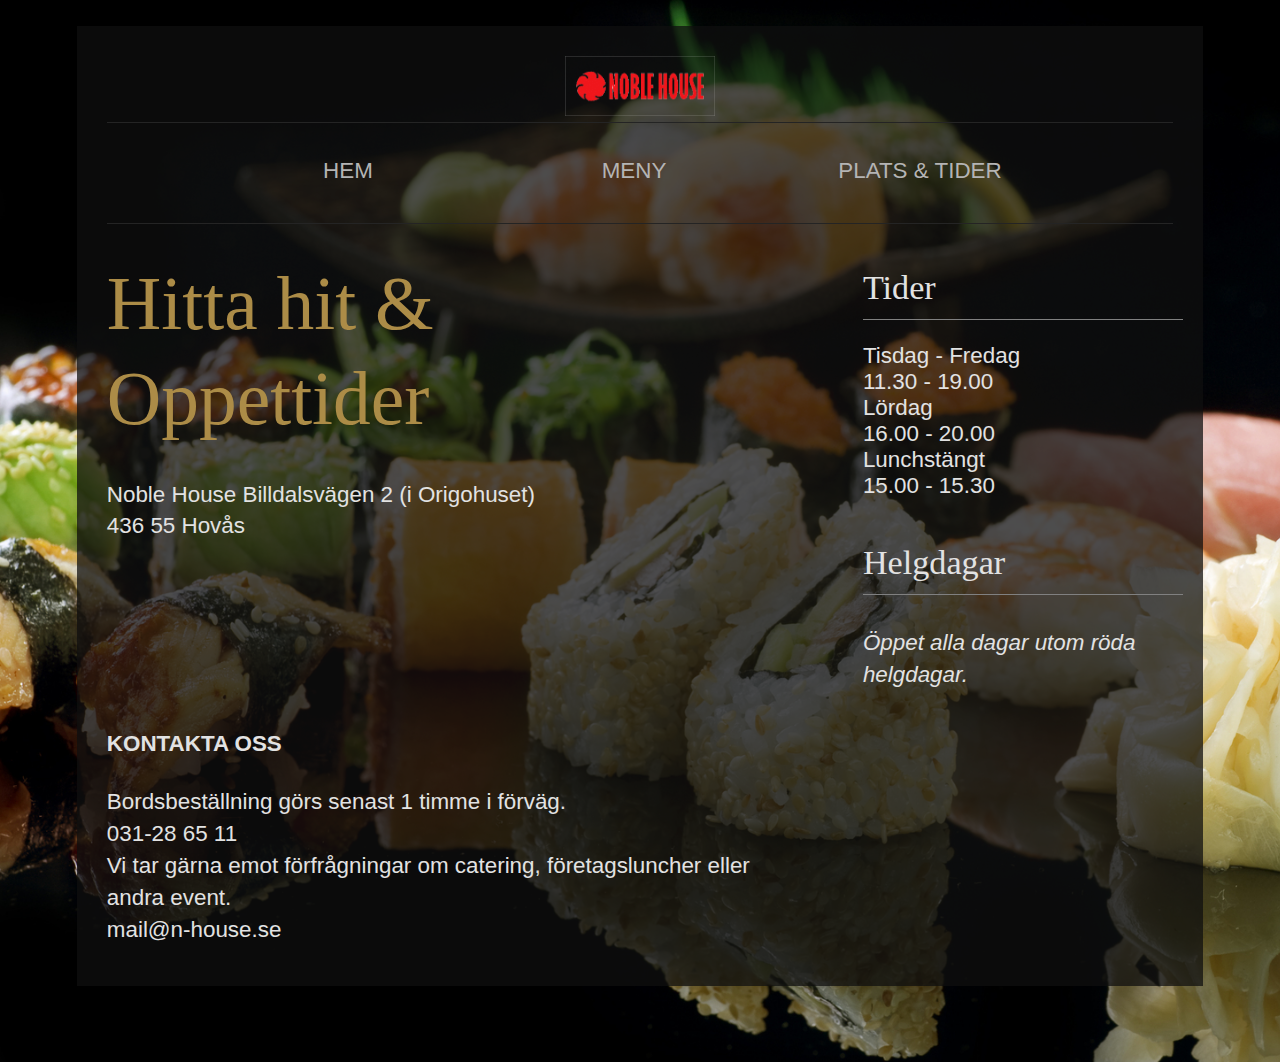
<file: location.html>
<!DOCTYPE html>
<html lang="en">

<head>
  <meta charset="UTF-8">
  <title>Noble house: Plats &amp; Tider</title>
  <link href="styles/normalize.css" rel="stylesheet">
  <link href="styles/main.css" rel="stylesheet">
</head>

<body class="location-page">
  <div class="container">
    <header>
      <a href="index.html" class="logo"><img src="images/logo.png" alt="Blue Leopard logo"></a>
      <nav class="main-navigation">
        <ul>
          <li><a href="index.html">Hem</a></li>
          <li><a href="menu.html">Meny</a></li>
          <li><a href="location.html">Plats &amp; Tider</a></li>
        </ul>
      </nav>
    </header>
    <div class="landing">
      <h1>Hitta hit &amp; Oppettider</h1>

      <p>Noble House Billdalsvägen 2 (i Origohuset)<br> 436 55 Hovås</p>
    </div>

    <aside class="sidebar">
      <div class="featured-info">
        <h3>Tider</h3>
        <ul>
          <li> Tisdag - Fredag
            <li>11.30 - 19.00</li>
            <li>Lördag</li>
            <li>16.00 - 20.00</li>
            <li>Lunchstängt</li>
            <li>15.00 - 15.30</li>
        </ul>
      </div>
      <div class="featured-info">
        <h3>Helgdagar</h3>
        <p>Öppet alla dagar utom röda helgdagar.</p>
      </div>
    </aside>

    <footer>
      <h4>Kontakta oss</h4>

      <p>Bordsbeställning görs senast 1 timme i förväg.</p>
      <p>031-28 65 11</p>

      <p>Vi tar gärna emot förfrågningar om catering, företagsluncher eller andra event.</p>
      <p>mail@n-house.se</p>
    </footer>
  </div>
</body>

</html>
</file>
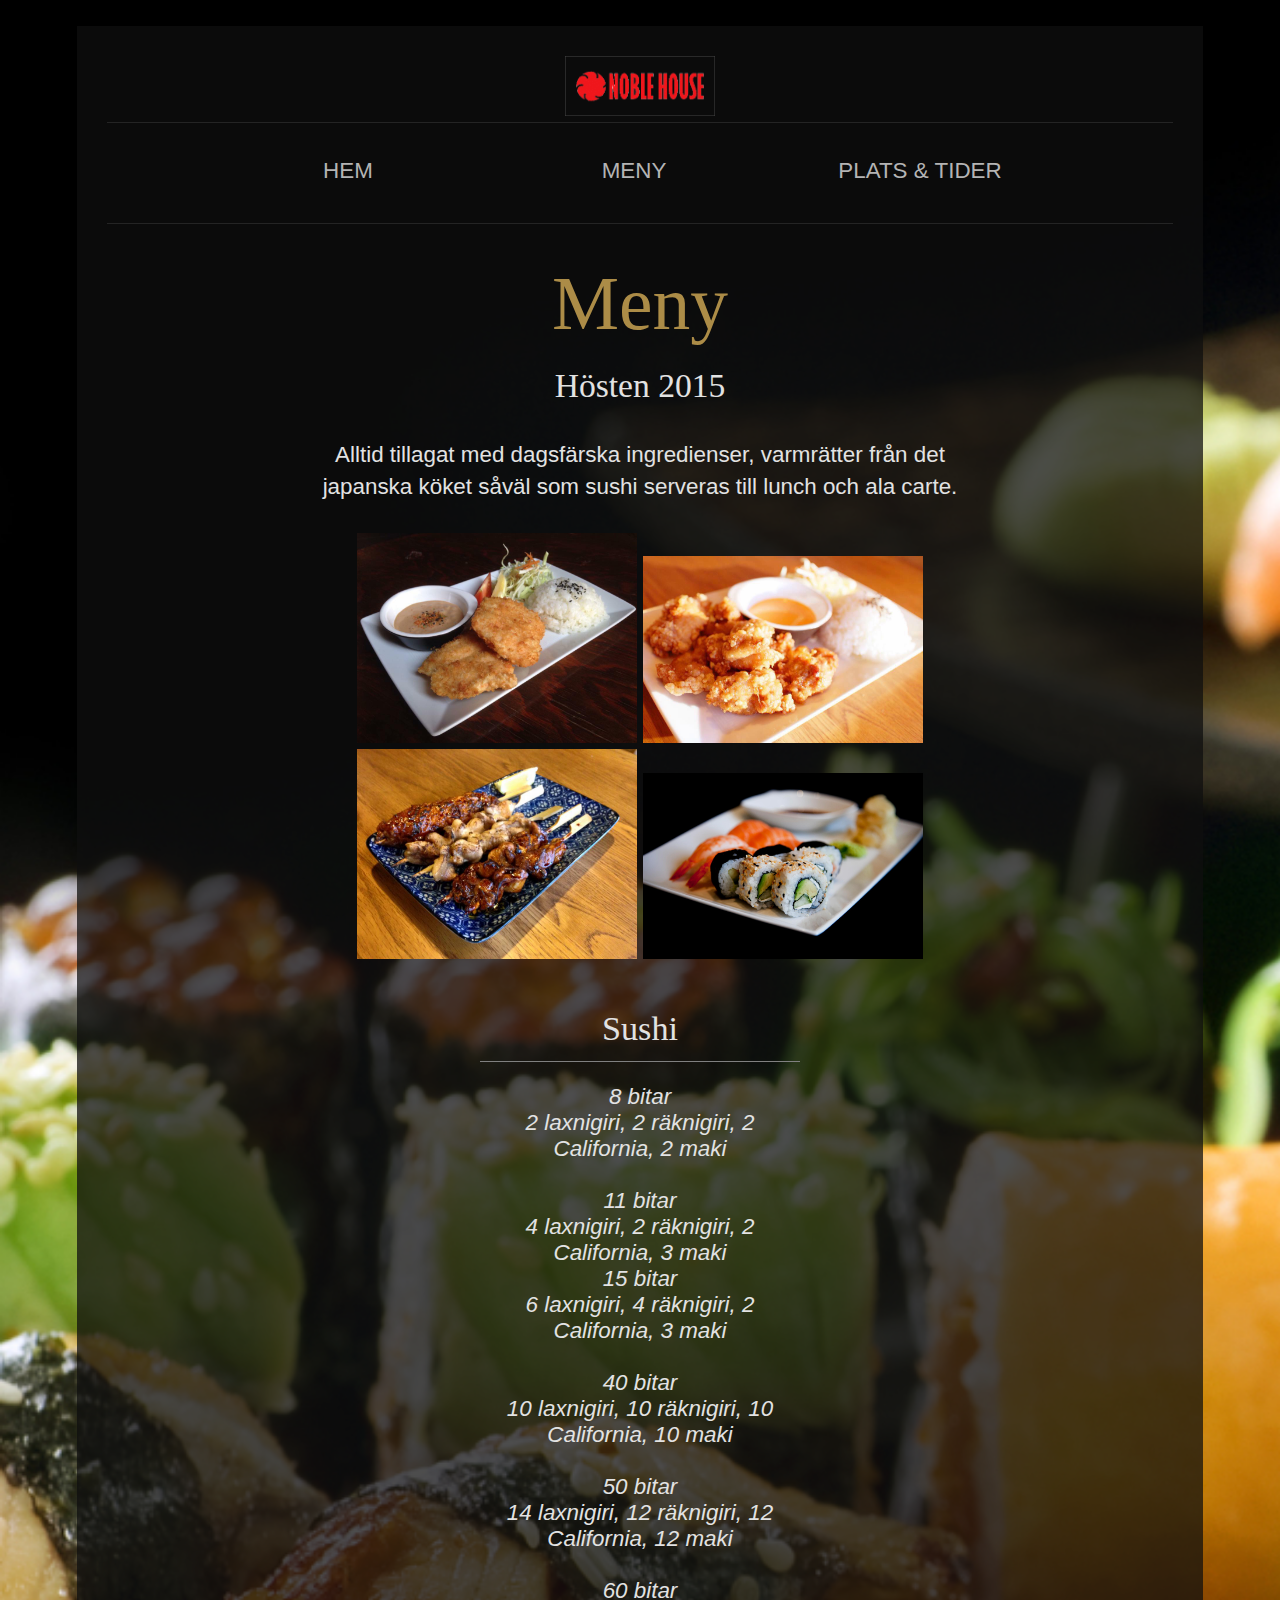
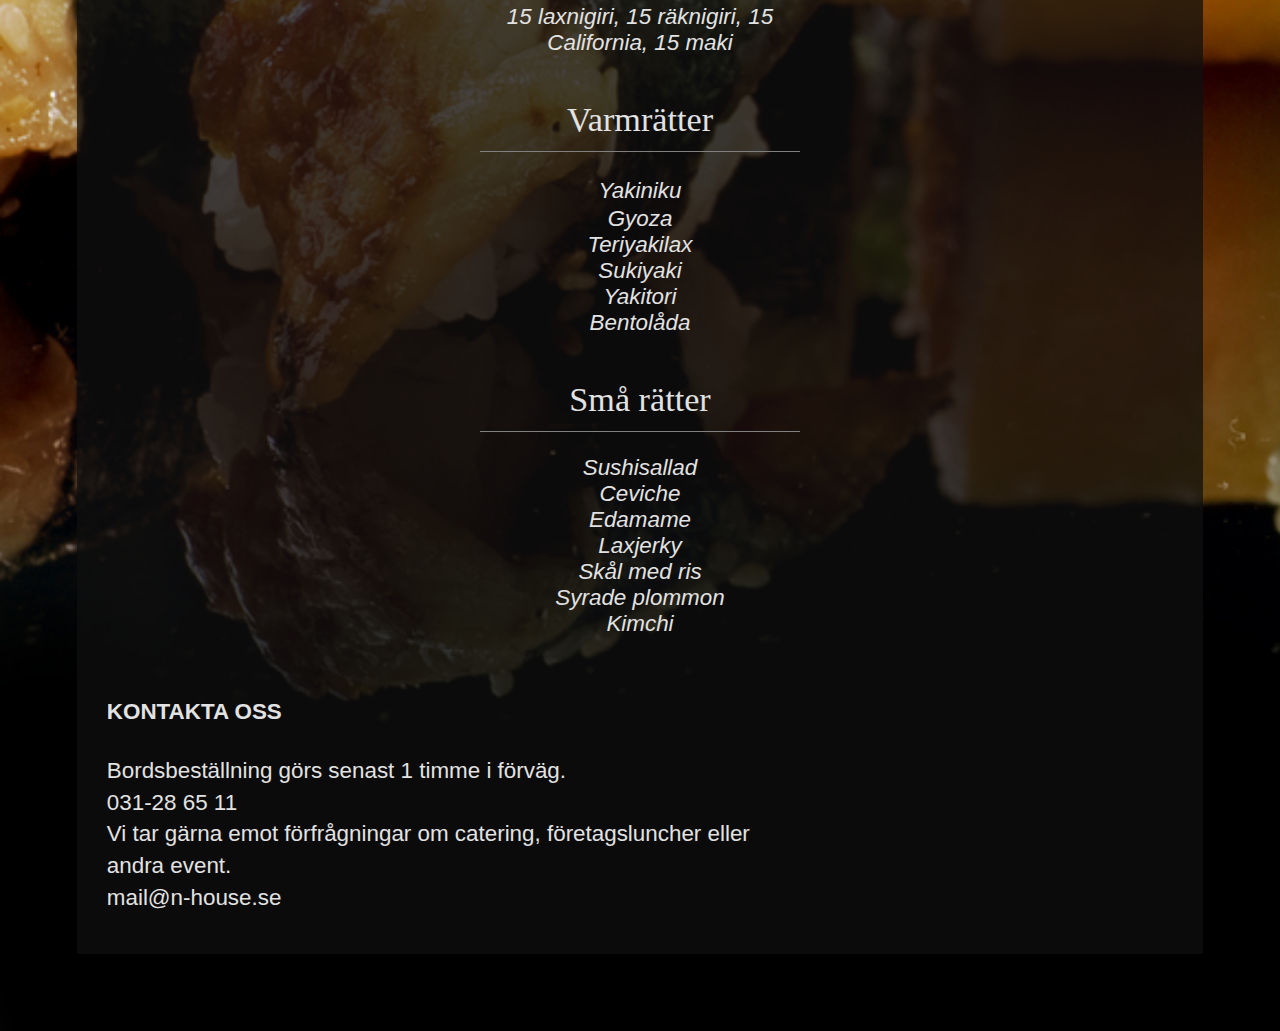
<file: menu.html>
<!DOCTYPE html>
<html lang="en">

<head>
  <meta charset="UTF-8">
  <title>Noble House: Meny</title>
  <link href="styles/normalize.css" rel="stylesheet">
  <link href="styles/main.css" rel="stylesheet">
</head>

<body class="menu-page">
  <div class="container">
    <header>
      <a href="index.html" class="logo"><img src="images/logo.png" alt="Blue Leopard logo"></a>
      <nav class="main-navigation">
        <ul>
          <li><a href="index.html">Hem</a></li>
          <li><a href="menu.html">Meny</a></li>
          <li><a href="location.html">PLats &amp; Tider</a></li>
        </ul>
      </nav>
    </header>
    <div class="landing">
      <h1>Meny</h1>
      <h2>Hösten 2015</h2>
      <p>Alltid tillagat med dagsfärska ingredienser, varmrätter från det japanska köket såväl som sushi serveras till lunch
        och ala carte.</p>
    </div>
    <div class="gallery">
      <img src="images\varmratt.jpg" alt="Dagens rätt">
      <img src="images/lunch.jpg" alt="Lunchmeny">
      <img src="images/yakitori.jpg" alt="Yakitoryspett">
      <img src="images/sushi.jpg" alt="Sushi">

    </div>

    <div class="featured-info">
      <h3>Sushi</h3>

      <ul>
        <li> 8 bitar<br> 2 laxnigiri, 2 räknigiri, 2 California, 2 maki</li>
        <br>
        <li>11 bitar<br> 4 laxnigiri, 2 räknigiri, 2 California, 3 maki</11>
          <br>
          <li>15 bitar<br> 6 laxnigiri, 4 räknigiri, 2 California, 3 maki</li>
          <br>
          <li>40 bitar<br> 10 laxnigiri, 10 räknigiri, 10 California, 10 maki</li>
          <br>
          <li>50 bitar<br> 14 laxnigiri, 12 räknigiri, 12 California, 12 maki</li>
          <br>
          <li>60 bitar<br> 15 laxnigiri, 15 räknigiri, 15 California, 15 maki</li>

      </ul>
    </div>
    <div class="featured-info">
      <h3>Varmrätter</h3>
      <ul>
        <li>Yakiniku　</li>
        <li>Gyoza</li>
        <li>Teriyakilax</li>
        <li>Sukiyaki</li>
        <li>Yakitori</li>
        <li>Bentolåda</li>
      </ul>
    </div>
    <div class="featured-info">
      <h3>Små rätter</h3>
      <ul>
        <li> Sushisallad</li>
        <li>Ceviche</li>
        <li>Edamame</li>
        <li>Laxjerky</li>
        <li>Skål med ris</li>
        <li>Syrade plommon</li>
        <li>Kimchi</li>
      </ul>
    </div>
    <footer>
      <h4>Kontakta oss</h4>

      <p>Bordsbeställning görs senast 1 timme i förväg.</p>
      <p>031-28 65 11</p>

      <p>Vi tar gärna emot förfrågningar om catering, företagsluncher eller andra event.</p>
      <p>mail@n-house.se</p>
    </footer>
  </div>
</body>

</html>
</file>
<file: styles/main.css>
/* ---------------------------------------------------
                     COLOR GUIDE

GOLD: rgb(172, 140, 71)
WHITE: rgb(226, 226, 226)
GREY: rgb(128,128,128)
BLACK: rgb(15,15,15)
      rgba(15,15,15, 0.74)

----------------------------------------------------*/

/* ---------------------------------------------------
                      GLOBAL STYLES
----------------------------------------------------*/
body {
  font-size: 19px;
  font-family: "cronos-pro", calibri, candara, "segoe UI", Optima, Arial, sans-serif;
  color: rgb(226,226,226);
  background: #0f0f0f;
  background-image: url(../images/background.jpg);
  background-repeat: no-repeat;
  background-size: cover;
  padding: 2% 6% 6% 6%;
}

@media screen and (min-width: 750px){
  body {
    font-size: 1.4em;
  }
} /* media query for 750px  */


.container {
  background: rgb(15,15,15); /* IE8 */
  background: rgba(15,15,15,0.74);
  padding: 30px;
}

h1, h2, h3 {
  font-family: "double-pica-sc", Garamond, "Baskerville Old Face", "Times New Roman", serif;
  font-weight: normal;
}

h1 {
  font-size: 3.3684em;
  line-height: 1.2656em;
  margin-top: 0.4219em;
  margin-bottom: 0;
  color: rgb(172, 140, 71);
}

h2 {
  font-size: 1.5em;
  line-height: 1.2558em;
  margin: 0.4219em auto 0.4219em auto;
}

h3 {
  font-size: 1.5263em;
  font-weight: normal;
  line-height: 1.8621em;
  margin-top: 0.9310em;
  margin-bottom: 0;
}

p {
  font-size: 1em;
  line-height: 1.4211em;
  margin-top: 1.4211em;
  margin-bottom: 0;
  font-weight: 100;
  max-width: 700px;
}

li {
  font-weight: 100;
}

img {
  width: 100%;
}

a:link {
  color: rgb(172,140,71);
}

  a:visited {
    color: rgb(100, 81, 41);
  }

  a:hover {
    color: rgb(224, 182, 90);
  }

  a:active {
    color: rgb(252, 217, 142);
  }

.button {
  background-color: rgb(172,140,71);
  border-radius: 8px;
  max-width: 250px;
}

  .button a {
    color: rgb(226, 226, 226);
    text-decoration: none;
    font-style: normal;
    text-transform: uppercase;
    text-align: center;
    display: block;
    padding: 10px 0;
  }

  .button a:hover {
    background-color: rgb(119, 97, 48);
    border-radius: 8px;
  }

.featured-info h3 {
  border-bottom: 1px solid rgb(128,128,128);
}

.featured-info p {
  font-style: italic;
}

.featured-info ul {
  list-style: none;
  padding-left: 0;
}

@media screen and (min-width: 1050px){
  .featured-info {
    float: left;
    width: 30%;
    margin-left: 3%;
  }
} /* media query for 1050px  */

.gallery {
  margin-top: 30px;
}

  .gallery img {
    width: 500px;
  }

@media screen and (min-width: 600px) {
  
  .gallery {
    width: 446px;
    margin-left: auto;
    margin-right: auto;
  }
  
    .gallery img {
      max-width: 220px;
    }
  
  
} /* media query for 600px */

@media screen and (min-width: 1050px) {
  
  .gallery {
    width: 567px;
    margin-left: auto;
    margin-right: auto;
  }
  
    .gallery img {
      max-width: 280px;
    }
  
  
} /* media query for 600px */

@media screen and (min-width: 750px) {
  
  .landing {
    text-align: center;
  }
  
    .landing p {
      margin-left: auto;
      margin-right: auto;
    }

} /* media query for 750px  */


/* ---------------------------------------------------
                      LOGO STYLES
----------------------------------------------------*/
.logo {
  display: block;
  margin: 0 auto;
  width: 150px;
}

  .logo img {
    width: 150px;
  }

/* ---------------------------------------------------
                MAIN NAVIGATION STYLES
----------------------------------------------------*/

.main-navigation ul {
  padding-left: 0;
}

.main-navigation li {
  list-style: none;
  text-align: center;
  margin: 20px 0;
}

.main-navigation a {
  display: block;
  padding: 15px 10px;
  text-decoration: none;
  text-transform: uppercase;
  background: rgba(67,67,67,0.17);
  color: rgb(180,180,180);
}

  .main-navigation a:visited {
    color: rgb(106,106,106);
  }

  .main-navigation a:hover {
    color: rgb(255,255,255);
    transition: .5s color;
    background: rgba(62, 61, 61, 0.51);
  }

  .main-navigation a:active {
    color: rgb(172,140,71);
  }

@media screen and (min-width: 750px){
  
  .main-navigation {
    min-height: 100px;
    border-top: 1px solid rgb(36,36,36);
    border-bottom: 1px solid rgb(36,36,36);
  } /* media query for 750px  */
  
  .main-navigation ul {
    max-width: 950px;
    margin: 0 auto;
  }
  
    .main-navigation li {
      float: left;
      margin-left: 20px;
      width: 28%;
    }
  
    .main-navigation a {
      background: none;
    }
  
      .main-navigation a:hover {
        background: none;
      }
} /* media query for 750px  */

@media screen and (min-width: 880px){
  
  .main-navigation ul {
    position: relative;
    right: -30px ;
  }
  
}/* media query for 880px  */

/* ---------------------------------------------------
                   MENU PAGE STYLES
----------------------------------------------------*/
.menu-page .featured-info ul {
   font-style: italic;
}

.menu-page .featured-info {
  float: none;
  text-align: center;
  max-width: 400px;
  margin-left: auto;
  margin-right: auto;
}
/* ---------------------------------------------------
             LOCATION & HOURS PAGE STYLES
----------------------------------------------------*/
@media screen and (min-width: 1050px){
  
  .location-page .featured-info {
    float: none;
    width: 100%;
  }
  
  .location-page .landing {
    float: left;
    text-align: left;
    width: 56%;
  }
  
    .location-page .landing p {
      margin-left: 0;
      margin-right: 0;
    }
  .location-page .sidebar {
    float: right;
    width: 30%;
  }
}
/* ---------------------------------------------------
                GLOBAL FOOTER STYLES
----------------------------------------------------*/

footer {
  padding: 10px 0;
  clear: both;
}

  footer h4 {
    text-transform: uppercase;
  }

  footer p {
    margin: 0;
  }
</file>
